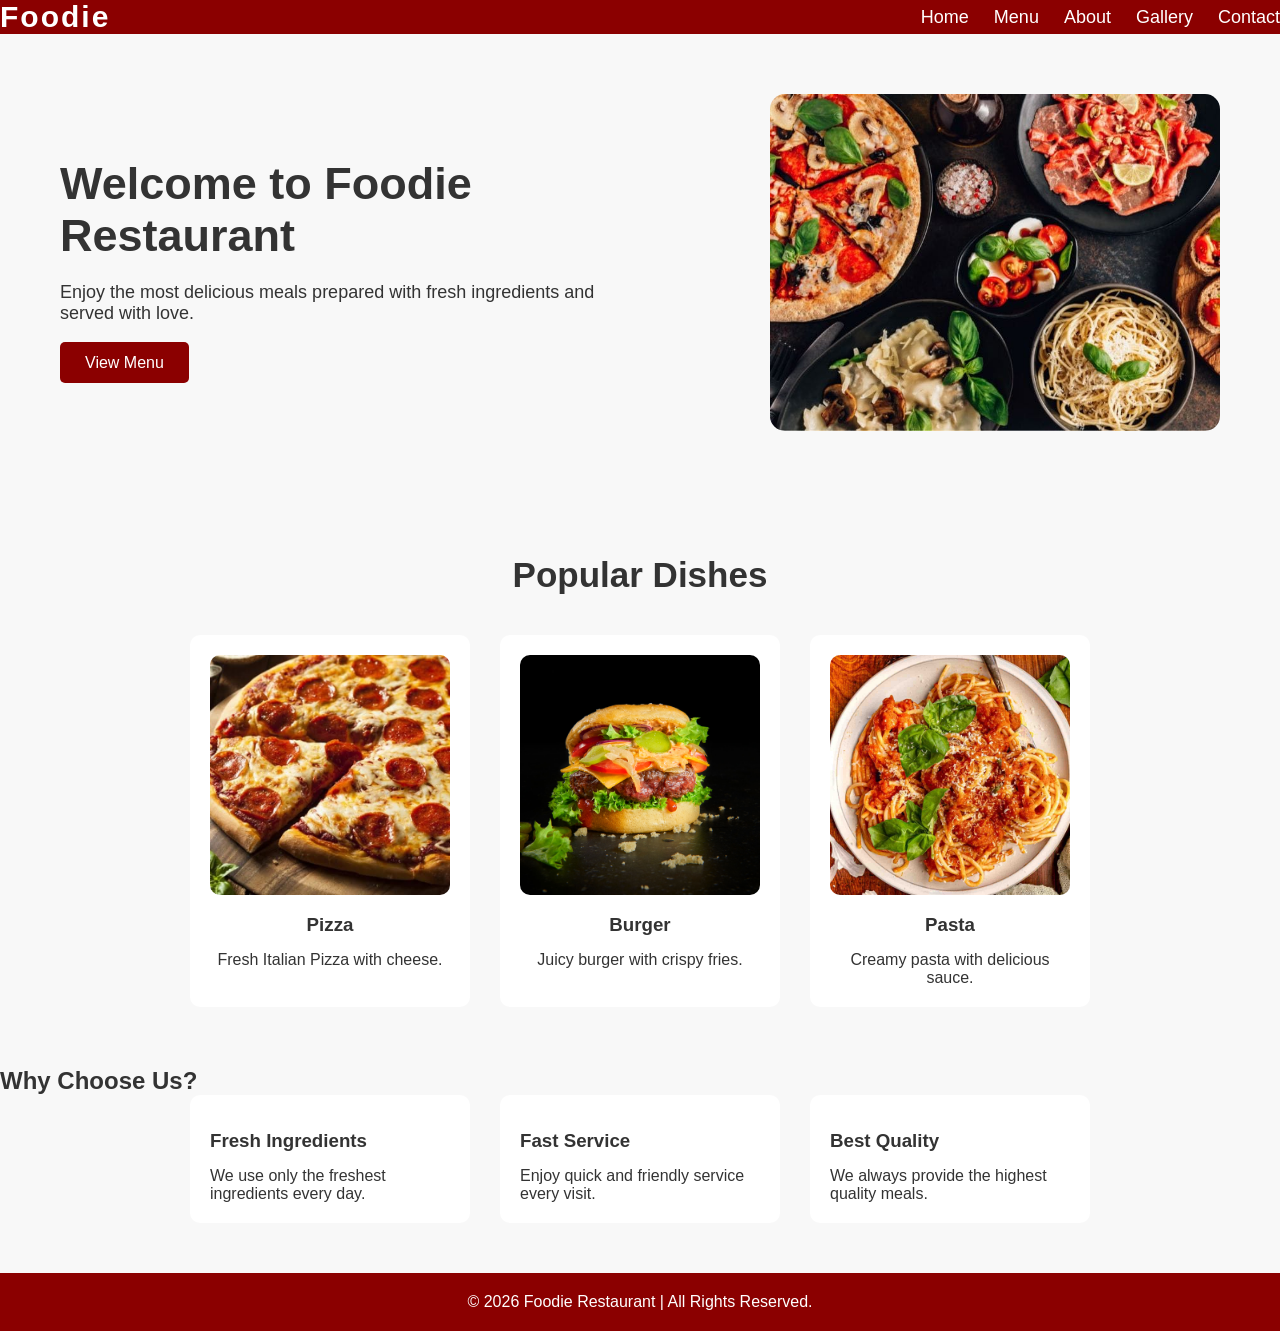
<file: index.html>
<!DOCTYPE html>
<html lang="en">

<head>
    <meta charset="UTF-8">
    <meta name="viewport" content="width=device-width, initial-scale=1.0">
    <title>Foodie Restaurant | Home</title>

    <link rel="stylesheet" href="a1.css">
</head>

<body>

    <header>

        <nav>

            <h2 class="logo">Foodie</h2>

            <ul>

                <li><a href="index.html">Home</a></li>
                <li><a href="menu.html">Menu</a></li>
                <li><a href="about.html">About</a></li>
                <li><a href="gallery.html">Gallery</a></li>
                <li><a href="contact.html">Contact</a></li>

            </ul>

        </nav>

    </header>

    <section class="hero">

        <div class="hero-text">

            <h1>Welcome to Foodie Restaurant</h1>

            <p>
                Enjoy the most delicious meals prepared with fresh ingredients
                and served with love.
            </p>

            <a href="menu.html" class="btn">View Menu</a>

        </div>

        <div class="hero-image">

            <img src="ima/img (18).jpeg" alt="Restaurant">

        </div>

    </section>


    <section class="popular">

        <h2>Popular Dishes</h2>

        <div class="cards">

            <div class="card">

                <img src="ima/img (14).jpeg" alt="Pizza">

                <h3>Pizza</h3>

                <p>Fresh Italian Pizza with cheese.</p>

            </div>

            <div class="card">

                <img src="ima/img (16).jpeg" alt="Burger">

                <h3>Burger</h3>

                <p>Juicy burger with crispy fries.</p>

            </div>

            <div class="card">

                <img src="ima/img (19).jpeg" alt="Pasta">

                <h3>Pasta</h3>

                <p>Creamy pasta with delicious sauce.</p>

            </div>

        </div>

    </section>

    <section class="why">

        <h2>Why Choose Us?</h2>

        <div class="cards">

            <div class="card">

                <h3>Fresh Ingredients</h3>

                <p>We use only the freshest ingredients every day.</p>

            </div>

            <div class="card">

                <h3>Fast Service</h3>

                <p>Enjoy quick and friendly service every visit.</p>

            </div>

            <div class="card">

                <h3>Best Quality</h3>

                <p>We always provide the highest quality meals.</p>

            </div>

        </div>

    </section>

    <footer>

        <p>© 2026 Foodie Restaurant | All Rights Reserved.</p>

    </footer>

</body>

</html>
</file>
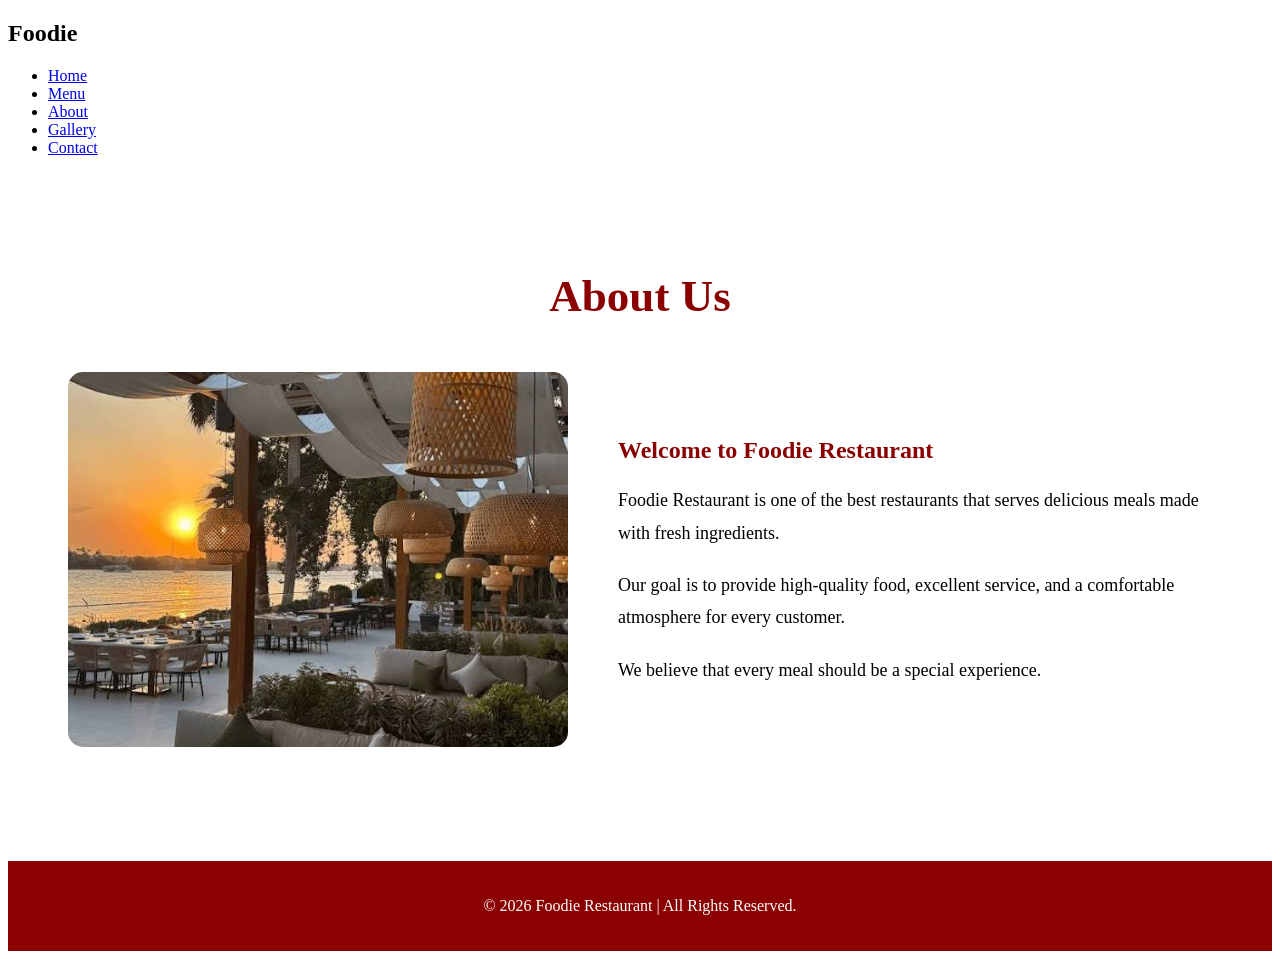
<file: about.html>
<!DOCTYPE html>
<html lang="en">

<head>
    <meta charset="UTF-8">
    <meta name="viewport" content="width=device-width, initial-scale=1.0">
    <title>Foodie Restaurant | About</title>

    <link rel="stylesheet" href="a3.css">
</head>

<body>



    <header>

        <nav>

            <h2 class="logo">Foodie</h2>

            <ul>

                <li><a href="index.html">Home</a></li>

                <li><a href="menu.html">Menu</a></li>

                <li><a href="about.html">About</a></li>

                <li><a href="gallery.html">Gallery</a></li>

                <li><a href="contact.html">Contact</a></li>

            </ul>

        </nav>

    </header>
    <section class="about">

        <h1>About Us</h1>

        <div class="about-content">

            <div class="about-image">

                <img src="ima/img (12).jpeg" alt="Restaurant">

            </div>

            <div class="about-text">

                <h2>Welcome to Foodie Restaurant</h2>

                <p>
                    Foodie Restaurant is one of the best restaurants that
                    serves delicious meals made with fresh ingredients.
                </p>

                <p>
                    Our goal is to provide high-quality food, excellent
                    service, and a comfortable atmosphere for every customer.
                </p>

                <p>
                    We believe that every meal should be a special experience.
                </p>

            </div>

        </div>

    </section>
    <footer>

        <p>© 2026 Foodie Restaurant | All Rights Reserved.</p>

    </footer>

</body>

</html>
</file>
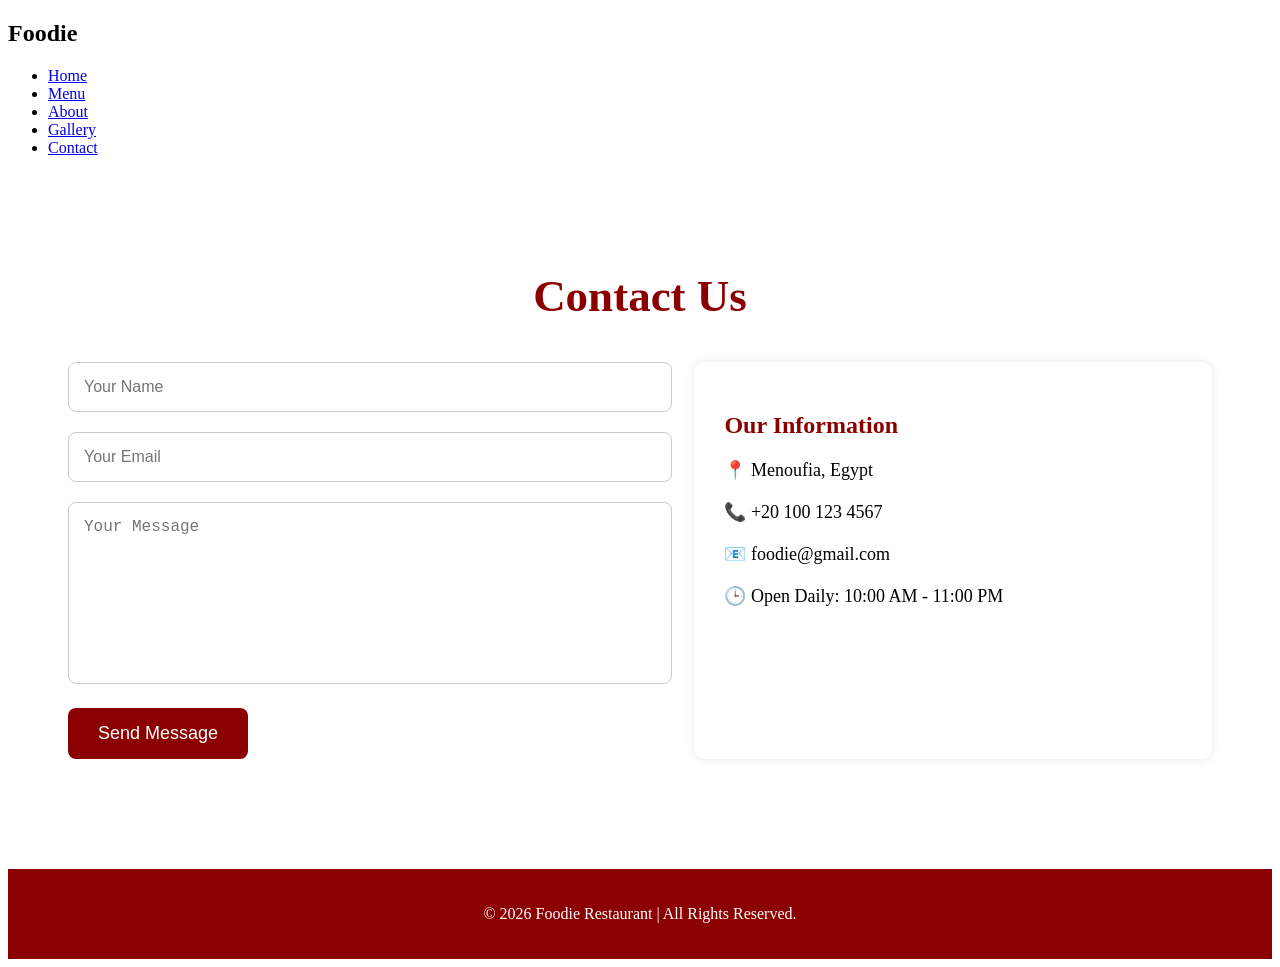
<file: contact.html>
<!DOCTYPE html>
<html lang="en">

<head>
    <meta charset="UTF-8">
    <meta name="viewport" content="width=device-width, initial-scale=1.0">
    <title>Foodie Restaurant | Contact</title>

    <link rel="stylesheet" href="a5.css">
</head>

<body>

<header>

<nav>

<h2 class="logo">Foodie</h2>

<ul>

<li><a href="index.html">Home</a></li>

<li><a href="menu.html">Menu</a></li>

<li><a href="about.html">About</a></li>

<li><a href="gallery.html">Gallery</a></li>

<li><a href="contact.html">Contact</a></li>

</ul>

</nav>

</header>

<section class="contact">

<h1>Contact Us</h1>

<div class="contact-container">

<div class="contact-form">

<input type="text" placeholder="Your Name">

<input type="email" placeholder="Your Email">

<textarea placeholder="Your Message"></textarea>

<button>Send Message</button>

</div>

<div class="contact-info">

<h2>Our Information</h2>

<p>📍 Menoufia, Egypt</p>

<p>📞 +20 100 123 4567</p>

<p>📧 foodie@gmail.com</p>

<p>🕒 Open Daily: 10:00 AM - 11:00 PM</p>

</div>

</div>

</section>

<footer>

<p>© 2026 Foodie Restaurant | All Rights Reserved.</p>

</footer>

</body>

</html>
</file>
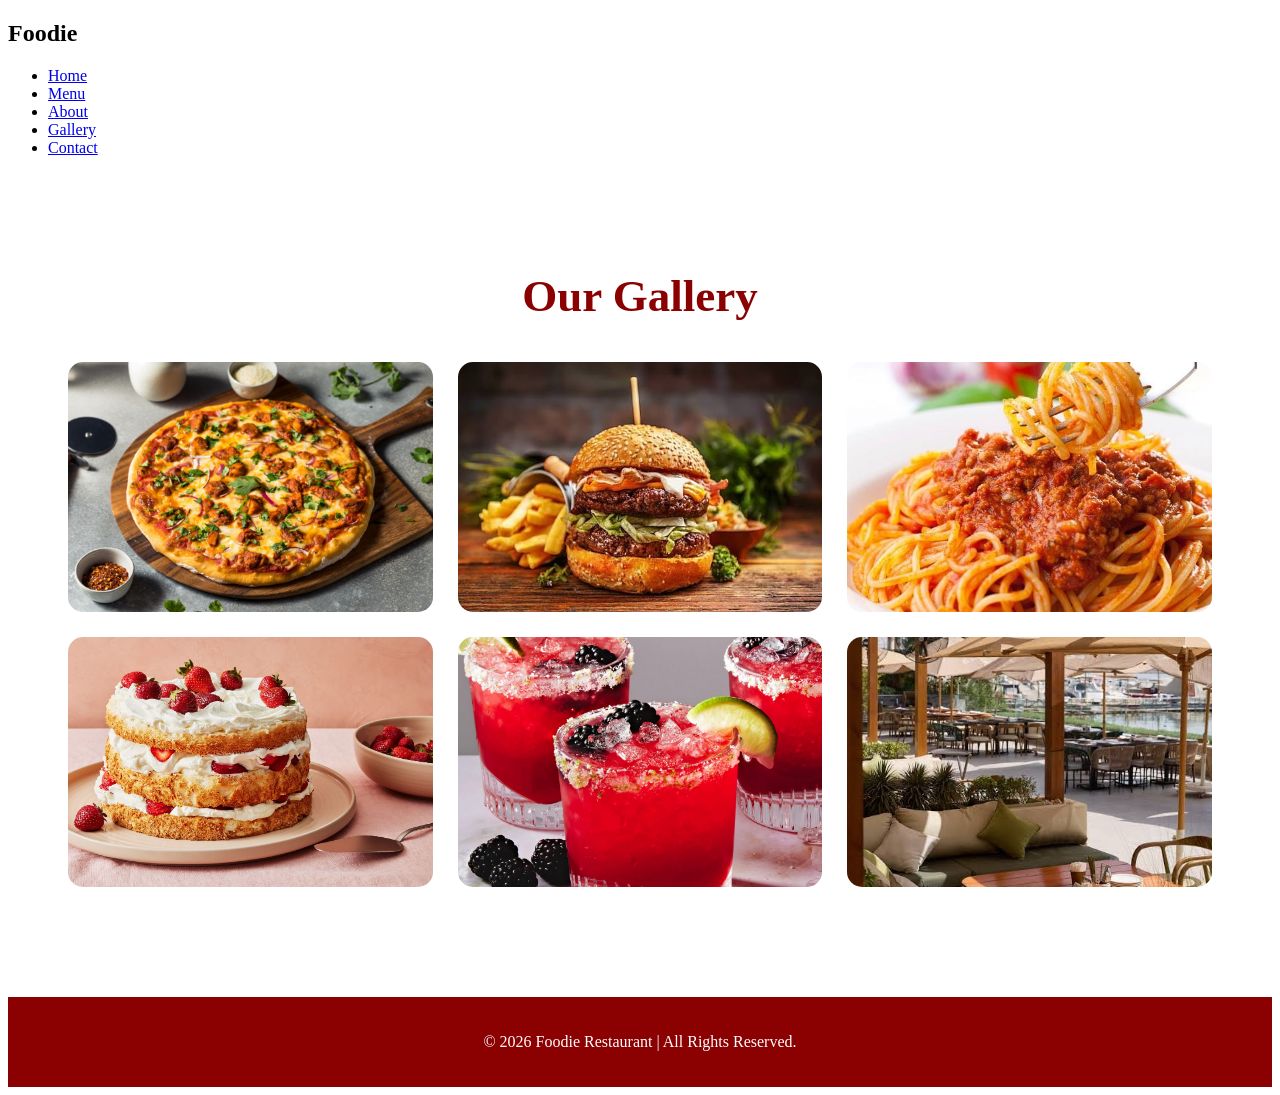
<file: gallery.html>
<!DOCTYPE html>
<html lang="en">

<head>
    <meta charset="UTF-8">
    <meta name="viewport" content="width=device-width, initial-scale=1.0">
    <title>Foodie Restaurant | Gallery</title>

    <link rel="stylesheet" href="a4.css">
</head>

<body>

<header>

    <nav>

        <h2 class="logo">Foodie</h2>

        <ul>

            <li><a href="index.html">Home</a></li>

            <li><a href="menu.html">Menu</a></li>

            <li><a href="about.html">About</a></li>

            <li><a href="gallery.html">Gallery</a></li>

            <li><a href="contact.html">Contact</a></li>

        </ul>

    </nav>

</header>

<section class="gallery">

    <h1>Our Gallery</h1>

    <div class="gallery-images">

        <img src="ima/img (8).jpeg" alt="Pizza">

        <img src="ima/img (7).jpeg" alt="Burger">

        <img src="ima/img (6).jpeg" alt="Pasta">

        <img src="ima/img (11).jpeg" alt="Cake">

        <img src="ima/img (9).jpeg" alt="Drink">

        <img src="ima/img (10).jpeg" alt="Restaurant">

    </div>

</section>

<footer>

<p>© 2026 Foodie Restaurant | All Rights Reserved.</p>

</footer>

</body>

</html>
</file>
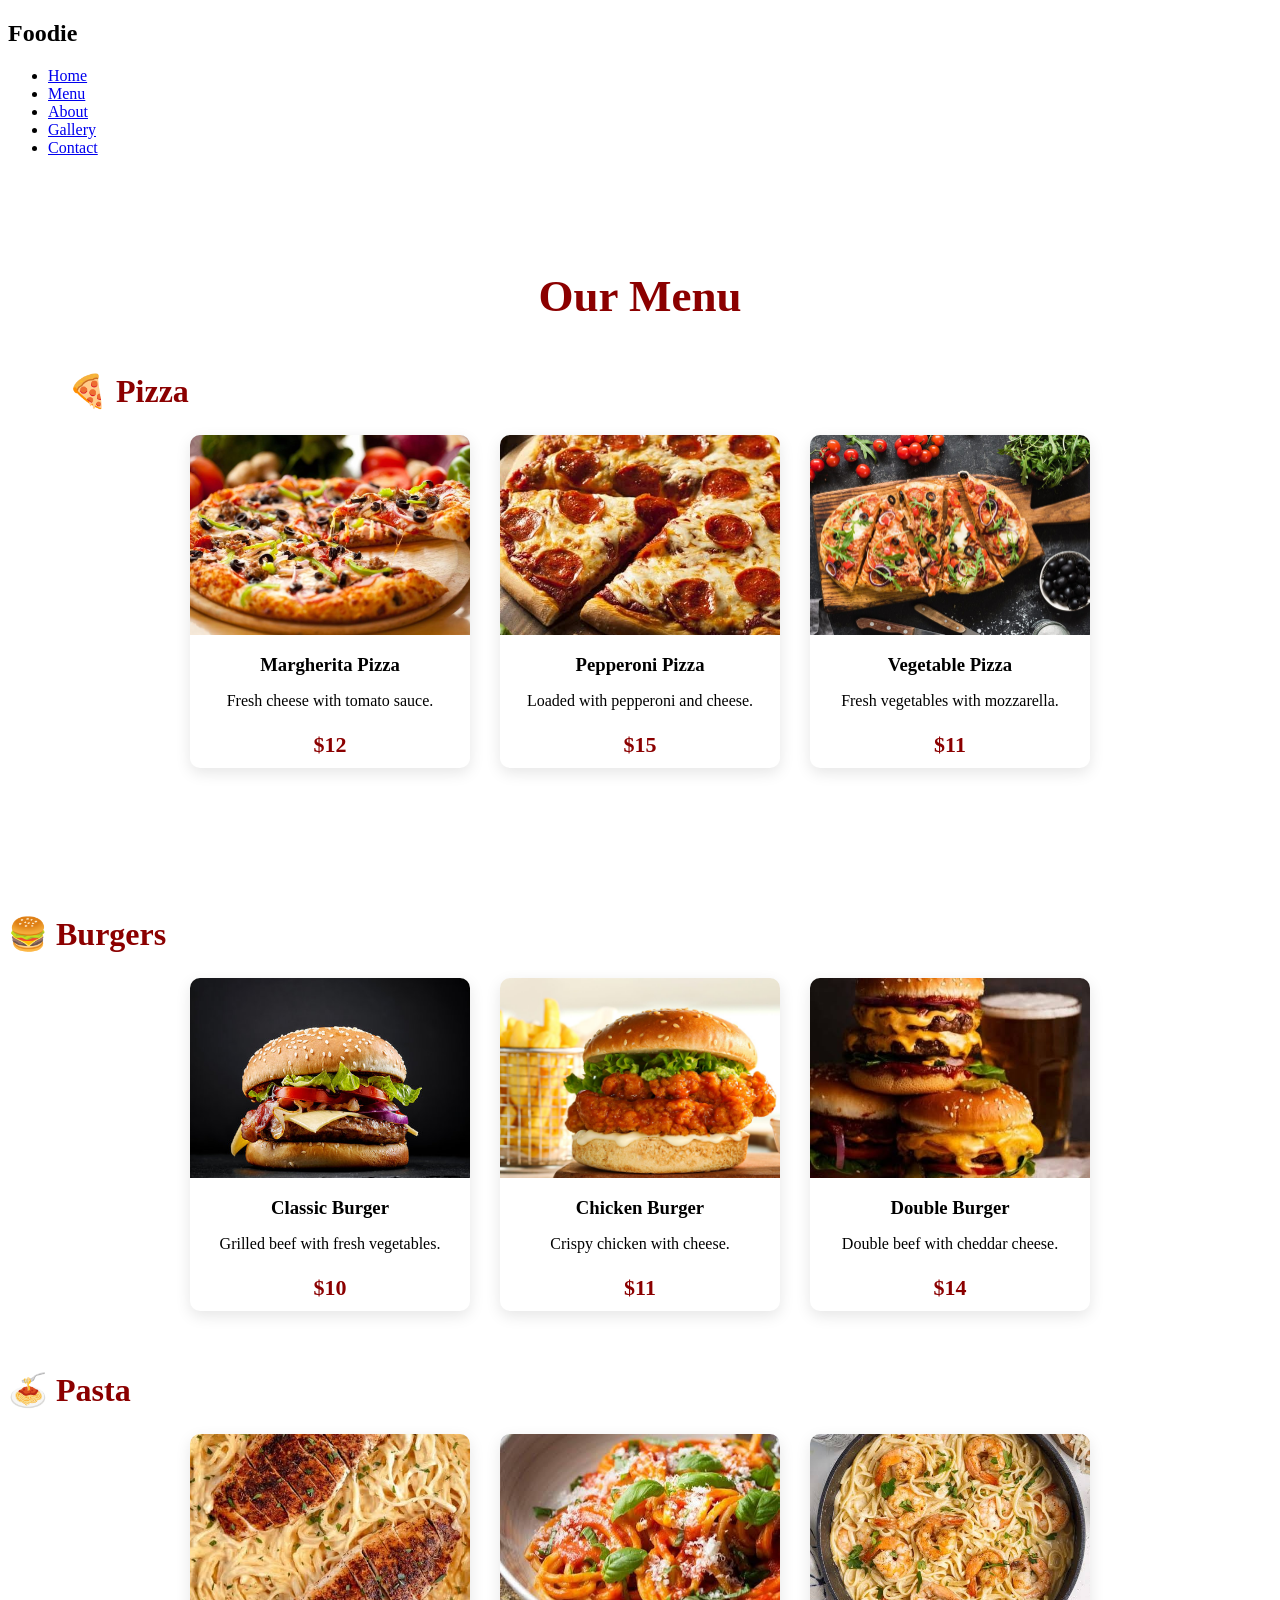
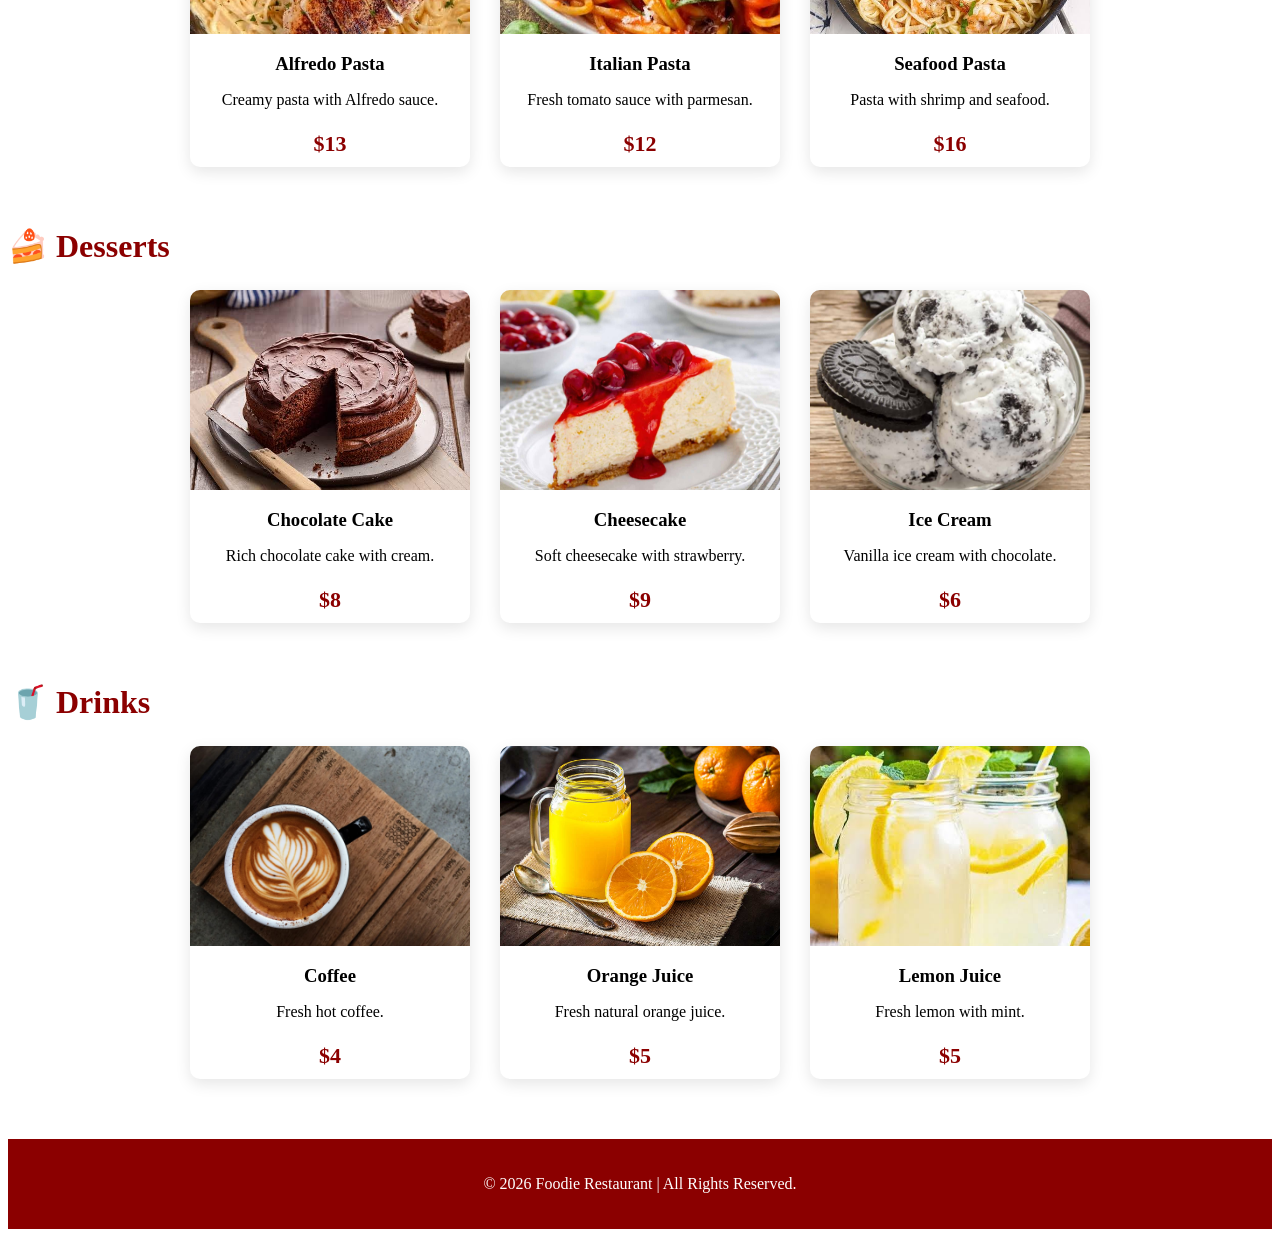
<file: menu.html>
<!DOCTYPE html>
<html lang="en">

<head>
    <meta charset="UTF-8">
    <meta name="viewport" content="width=device-width, initial-scale=1.0">
    <title>Foodie Restaurant | Menu</title>

    <link rel="stylesheet" href="a2.css">
</head>

<body>
    <header>

        <nav>

            <h2 class="logo">Foodie</h2>

            <ul>

                <li><a href="index.html">Home</a></li>

                <li><a href="menu.html">Menu</a></li>

                <li><a href="about.html">About</a></li>

                <li><a href="gallery.html">Gallery</a></li>

                <li><a href="contact.html">Contact</a></li>

            </ul>

        </nav>

    </header>

<section class="menu">

    <h1>Our Menu</h1>

    <div class="menu-category">

        <h2>🍕 Pizza</h2>

        <div class="menu-cards">

            <div class="menu-card">

                <img src="ima/img (20).jpeg" alt="Pizza">

                <h3>Margherita Pizza</h3>

                <p>Fresh cheese with tomato sauce.</p>

                <p class="price">$12</p>

            </div>

            <div class="menu-card">

                <img src="ima/img (14).jpeg" alt="Pizza">

                <h3>Pepperoni Pizza</h3>

                <p>Loaded with pepperoni and cheese.</p>

                <p class="price">$15</p>

            </div>

            <div class="menu-card">

                <img src="ima/img (17).jpeg" alt="Pizza">

                <h3>Vegetable Pizza</h3>

                <p>Fresh vegetables with mozzarella.</p>

                <p class="price">$11</p>

            </div>

        </div>

    </div>

</section>
<div class="menu-category">

    <h2>🍔 Burgers</h2>

    <div class="menu-cards">

        <div class="menu-card">

            <img src="ima/img (22).jpeg" alt="Burger">

            <h3>Classic Burger</h3>

            <p>Grilled beef with fresh vegetables.</p>

            <p class="price">$10</p>

        </div>

        <div class="menu-card">

            <img src="ima/img (23).jpeg" alt="Burger">

            <h3>Chicken Burger</h3>

            <p>Crispy chicken with cheese.</p>

            <p class="price">$11</p>

        </div>

        <div class="menu-card">

            <img src="ima/img (21).jpeg" alt="Burger">

            <h3>Double Burger</h3>

            <p>Double beef with cheddar cheese.</p>

            <p class="price">$14</p>

        </div>

    </div>

</div>
<div class="menu-category">

    <h2>🍝 Pasta</h2>

    <div class="menu-cards">

        <div class="menu-card">

            <img src="ima/img (24).jpeg" alt="Pasta">

            <h3>Alfredo Pasta</h3>

            <p>Creamy pasta with Alfredo sauce.</p>

            <p class="price">$13</p>

        </div>

        <div class="menu-card">

            <img src="ima/img (26).jpeg" alt="Pasta">

            <h3>Italian Pasta</h3>

            <p>Fresh tomato sauce with parmesan.</p>

            <p class="price">$12</p>

        </div>

        <div class="menu-card">

            <img src="ima/img (25).jpeg" alt="Pasta">

            <h3>Seafood Pasta</h3>

            <p>Pasta with shrimp and seafood.</p>

            <p class="price">$16</p>

        </div>

    </div>

</div>
<div class="menu-category">

    <h2>🍰 Desserts</h2>

    <div class="menu-cards">

        <div class="menu-card">

            <img src="ima/img (27).jpeg" alt="Cake">

            <h3>Chocolate Cake</h3>

            <p>Rich chocolate cake with cream.</p>

            <p class="price">$8</p>

        </div>

        <div class="menu-card">

            <img src="ima/img (1).jpeg" alt="Cheesecake">

            <h3>Cheesecake</h3>

            <p>Soft cheesecake with strawberry.</p>

            <p class="price">$9</p>

        </div>

        <div class="menu-card">

            <img src="ima/img (2).jpeg" alt="Ice Cream">

            <h3>Ice Cream</h3>

            <p>Vanilla ice cream with chocolate.</p>

            <p class="price">$6</p>

        </div>

    </div>

</div>
<div class="menu-category">

    <h2>🥤 Drinks</h2>

    <div class="menu-cards">

        <div class="menu-card">

            <img src="ima/img (13).jpeg" alt="Coffee">

            <h3>Coffee</h3>

            <p>Fresh hot coffee.</p>

            <p class="price">$4</p>

        </div>

        <div class="menu-card">

            <img src="ima/img (4).jpeg" alt="Orange Juice">

            <h3>Orange Juice</h3>

            <p>Fresh natural orange juice.</p>

            <p class="price">$5</p>

        </div>

        <div class="menu-card">

            <img src="ima/img (3).jpeg" alt="Lemon Juice">

            <h3>Lemon Juice</h3>

            <p>Fresh lemon with mint.</p>

            <p class="price">$5</p>

        </div>

    </div>

</div>
<footer>

    <p>© 2026 Foodie Restaurant | All Rights Reserved.</p>

</footer>

</body>

</html>
</file>
<file: a1.css>
*{
    margin: 0;
    padding: 0;
    box-sizing: border-box;
}


body{
    font-family: Arial, Helvetica, sans-serif;
    background-color: #f8f8f8;
    color: #333;
}



a{
    text-decoration: none;
}



ul{
    list-style: none;
}
header{

    background:#8B0000;
    position:sticky;
    top:0;
    z-index:1000;
}

nav{
    display: flex;
    justify-content: space-between;
    align-items: center;
}

.logo{
    color:white;
    font-size:30px;
    font-weight:bold;
    letter-spacing:2px;
}

nav ul{
    display: flex;
    gap: 25px;
}

nav ul li a{
    color:white;
    text-decoration:none;
    font-size:18px;
    transition:.3s;
}
nav ul li a:hover{
    color:#FFD700;
}
.hero{
    display: flex;
    justify-content: space-between;
    align-items: center;
    padding: 60px;
}

.hero-text{
    width: 50%;
}

.hero-text h1{
    font-size: 45px;
    margin-bottom: 20px;
}

.hero-text p{
    font-size: 18px;
    margin-bottom: 30px;
}

.btn{
    background-color: #8B0000;
    color: white;
    padding: 12px 25px;
    border-radius: 5px;
}

.btn:hover{
    background-color: #b30000;
}

.hero-image img{
    width: 450px;
    border-radius: 15px;
}
.popular{
    padding: 60px;
    text-align: center;
}

.popular h2{
    margin-bottom: 40px;
    font-size: 35px;
}

.cards{
    display: flex;
    justify-content: center;
    gap: 30px;
}

.card{
    background-color: white;
    width: 280px;
    border-radius: 10px;
    padding: 20px;
}

.card img{
    width: 100%;
    border-radius: 10px;
}

.card h3{
    margin: 15px 0;
}
.why-us{
    padding: 60px;
    text-align: center;
}

.features{
    display: flex;
    justify-content: center;
    gap: 25px;
    margin-top: 40px;
}

.feature{
    background-color: white;
    width: 250px;
    padding: 20px;
    border-radius: 10px;
}
img{
    transition: 0.4s;
}

img:hover{
    transform: scale(1.03);
}
footer{
    background: #8B0000;
    color: white;
    text-align: center;
    padding: 20px;
    margin-top: 50px;
}

/* ================= RESPONSIVE ================= */

@media (max-width:768px){

    nav{
        flex-direction:column;
        text-align:center;
    }

    nav ul{
        flex-direction:column;
        margin-top:20px;
    }

    nav ul li{
        margin:10px 0;
    }

    .hero{
        flex-direction:column;
        text-align:center;
    }

    .cards,
    .menu-cards,
    .gallery-images,
    .about-content,
    .contact-container{
        display:flex;
        flex-direction:column;
        align-items:center;
    }

    .about-image img{
        width:100%;
    }

    .contact-form,
    .contact-info{
        width:100%;
    }

}
</file>
<file: a3.css>
.about{
    padding:60px;
}

.about h1{
    text-align:center;
    font-size:45px;
    color:#8B0000;
    margin-bottom:50px;
}

.about-content{
    display:flex;
    justify-content:space-between;
    align-items:center;
    gap:50px;
}

.about-image img{
    width:500px;
    border-radius:15px;
}

.about-text h2{
    margin-bottom:20px;
    color:#8B0000;
}

.about-text p{
    margin-bottom:20px;
    line-height:1.8;
    font-size:18px;
}
img{
    transition: 0.4s;
}

img:hover{
    transform: scale(1.03);
}
footer{
    background: #8B0000;
    color: white;
    text-align: center;
    padding: 20px;
    margin-top: 50px;
}
@media (max-width:768px){

    nav{
        flex-direction:column;
        text-align:center;
    }

    nav ul{
        flex-direction:column;
        margin-top:20px;
    }

    nav ul li{
        margin:10px 0;
    }

    .hero{
        flex-direction:column;
        text-align:center;
    }

    .cards,
    .menu-cards,
    .gallery-images,
    .about-content,
    .contact-container{
        display:flex;
        flex-direction:column;
        align-items:center;
    }

    .about-image img{
        width:100%;
    }

    .contact-form,
    .contact-info{
        width:100%;
    }

}
</file>
<file: a5.css>
.contact{
    padding:60px;
}

.contact h1{
    text-align:center;
    color:#8B0000;
    font-size:45px;
    margin-bottom:40px;
}

.contact-container{
    display:flex;
    justify-content:space-between;
    gap:40px;
}

.contact-form{
    width:50%;
}

.contact-form input,
.contact-form textarea{

    width:100%;
    padding:15px;
    margin-bottom:20px;
    border:1px solid #ccc;
    border-radius:8px;
    font-size:16px;
}

.contact-form textarea{

    height:150px;
    resize:none;
}

.contact-form button{

    background:#8B0000;
    color:white;
    border:none;
    padding:15px 30px;
    border-radius:8px;
    cursor:pointer;
    font-size:18px;
    transition:.3s;
}

.contact-form button:hover{

    background:#b30000;
}

.contact-info{

    width:40%;
    background:white;
    padding:30px;
    border-radius:10px;
    box-shadow:0 0 10px rgba(0,0,0,.1);
}

.contact-info h2{

    color:#8B0000;
    margin-bottom:20px;
}

.contact-info p{

    margin-bottom:20px;
    font-size:18px;
}
img{
    transition: 0.4s;
}

img:hover{
    transform: scale(1.03);
}
footer{
    background: #8B0000;
    color: white;
    text-align: center;
    padding: 20px;
    margin-top: 50px;
}

@media (max-width:768px){

    nav{
        flex-direction:column;
        text-align:center;
    }

    nav ul{
        flex-direction:column;
        margin-top:20px;
    }

    nav ul li{
        margin:10px 0;
    }

    .hero{
        flex-direction:column;
        text-align:center;
    }

    .cards,
    .menu-cards,
    .gallery-images,
    .about-content,
    .contact-container{
        display:flex;
        flex-direction:column;
        align-items:center;
    }

    .about-image img{
        width:100%;
    }

    .contact-form,
    .contact-info{
        width:100%;
    }

}
</file>
<file: a4.css>
.gallery{
    padding:60px;
    text-align:center;
}

.gallery h1{
    font-size:45px;
    color:#8B0000;
    margin-bottom:40px;
}

.gallery-images{
    display:grid;
    grid-template-columns:repeat(3,1fr);
    gap:25px;
}

.gallery-images img{
    width:100%;
    height:250px;
    object-fit:cover;
    border-radius:15px;
    transition:.4s;
    cursor:pointer;
}

.gallery-images img:hover{
    transform:scale(1.05);
}
img{
    transition: 0.4s;
}

img:hover{
    transform: scale(1.03);
}
footer{
    background: #8B0000;
    color: white;
    text-align: center;
    padding: 20px;
    margin-top: 50px;
}

@media (max-width:768px){

    nav{
        flex-direction:column;
        text-align:center;
    }

    nav ul{
        flex-direction:column;
        margin-top:20px;
    }

    nav ul li{
        margin:10px 0;
    }

    .hero{
        flex-direction:column;
        text-align:center;
    }

    .cards,
    .menu-cards,
    .gallery-images,
    .about-content,
    .contact-container{
        display:flex;
        flex-direction:column;
        align-items:center;
    }

    .about-image img{
        width:100%;
    }

    .contact-form,
    .contact-info{
        width:100%;
    }

}
</file>
<file: a2.css>
.menu {
    padding: 60px;
}

.menu h1 {
    text-align: center;
    font-size: 45px;
    margin-bottom: 50px;
    color: #8B0000;
}

.menu-category {
    margin-bottom: 60px;
}

.menu-category h2 {
    font-size: 32px;
    color: #8B0000;
    margin-bottom: 25px;
    margin-left: 0;
    text-align: left;
}


.menu-cards {
    display: flex;
    justify-content: center;
    gap: 30px;
    flex-wrap: wrap;
}

.menu-card {
    width: 280px;
    background: white;
    border-radius: 10px;
    overflow: hidden;
    text-align: center;
    box-shadow: 0 5px 15px rgba(0,0,0,.1);
    transition: 0.3s;
}

.menu-card:hover {
    transform: translateY(-10px);
}

.menu-card img {
    width: 100%;
    height: 200px;
    object-fit: cover;
}

.menu-card h3 {
    margin: 15px 0 10px;
}

.menu-card p {
    padding: 0 15px;
    margin-bottom: 10px;
}

.price {
    color: #8B0000;
    font-weight: bold;
    font-size: 22px;
}
    img{
    transition: 0.4s;
}

img:hover{
    transform: scale(1.03);
}
footer{
    background: #8B0000;
    color: white;
    text-align: center;
    padding: 20px;
    margin-top: 50px;
}
@media (max-width:768px){

    nav{
        flex-direction:column;
        text-align:center;
    }

    nav ul{
        flex-direction:column;
        margin-top:20px;
    }

    nav ul li{
        margin:10px 0;
    }

    .hero{
        flex-direction:column;
        text-align:center;
    }

    .cards,
    .menu-cards,
    .gallery-images,
    .about-content,
    .contact-container{
        display:flex;
        flex-direction:column;
        align-items:center;
    }

    .about-image img{
        width:100%;
    }

    .contact-form,
    .contact-info{
        width:100%;
    }

}
</file>
